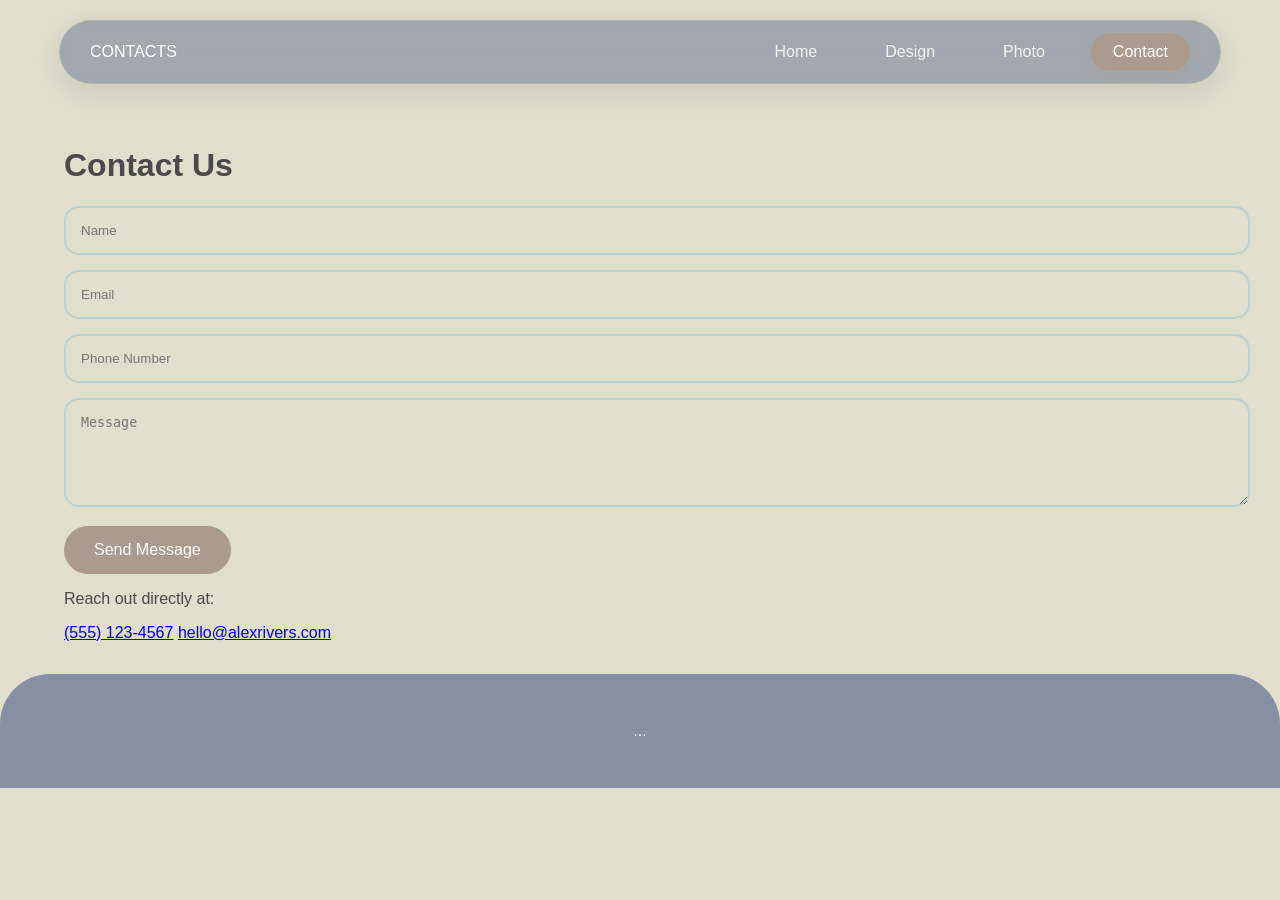
<file: contact.html>
<!DOCTYPE html>
<html lang="en">
<head>
    <meta charset="UTF-8">
    <title>Portfolio | Contact</title>
    <link rel="stylesheet" href="style.css">
</head>
<body>
    <nav class="main-nav">
        <div class="logo">CONTACTS</div>
        <ul>
            <li><a href="index.html">Home</a></li>
            <li><a href="design.html">Design</a></li>
            <li><a href="photo.html">Photo</a></li>
            <li><a href="contact.html" class="active">Contact</a></li>
        </ul>
    </nav>

    <main class="container">
        <div class="contact-card">
            <h1>Contact Us</h1>
            <form id="contact-form">
                <div class="input-group">
                    <input type="text" placeholder="Name" required>
                    <input type="email" placeholder="Email" required>
                </div>
                <input type="tel" placeholder="Phone Number">
                <textarea placeholder="Message" rows="5"></textarea>
                <button type="submit" class="submit-btn">Send Message</button>
            </form>

            <div class="author-details">
                <p>Reach out directly at:</p>
                <a href="tel:5551234567">(555) 123-4567</a>
                <a href="mailto:hello@alexrivers.com">hello@alexrivers.com</a>
            </div>
        </div>
    </main>

    <footer class="footer-nav">...</footer>
</body>
</html>
</file>
<file: style.css>
:root {
    --taupe: #ab9b8e;
    --slate: #8690a2;
    --mist: #bdd1d3;
    --sage: #e0decd;
    --text-dark: #4a4a4a;
}

body {
    background-color: var(--sage);
    color: var(--text-dark);
    font-family: 'Quicksand', 'Segoe UI', sans-serif; /* Soft, rounded font */
    margin: 0;
    padding: 0;
}

/* Rounded Navigation */
.main-nav {
    display: flex;
    justify-content: space-between;
    align-items: center;
    padding: 1.5rem 5%;
    background-color: var(--slate);
    margin: 20px;
    border-radius: 50px; /* pill shape */
    color: white;
}

.main-nav ul {
    display: flex;
    list-style: none;
    gap: 1.5rem;
    margin: 0;
}

.main-nav a {
    color: var(--sage);
    text-decoration: none;
    font-weight: 600;
    padding: 8px 16px;
    border-radius: 20px;
    transition: all 0.3s ease;
}

.main-nav a:hover, .main-nav a.active {
    background-color: var(--taupe);
    color: white;
}

/* Profiles & Sections */
.container {
    padding: 2rem 5%;
}

.profile-header {
    background: var(--mist);
    padding: 3rem;
    border-radius: 40px; /* Soft corners */
    text-align: center;
    margin-bottom: 2rem;
}

.author-img {
    width: 200px;
    height: 200px;
    border-radius: 50%; /* Circular */
    border: 8px solid var(--sage);
    object-fit: cover;
}

/* Masonry Grid with Soft Edges */
.masonry-grid {
    display: grid;
    grid-template-columns: repeat(auto-fill, minmax(250px, 1fr));
    grid-auto-rows: 250px;
    gap: 20px;
}

.grid-item {
    background: white;
    border-radius: 30px; /* Rounded images */
    overflow: hidden;
    box-shadow: 0 10px 20px rgba(0,0,0,0.05);
}

.grid-item img {
    width: 100%;
    height: 100%;
    object-fit: cover;
}

/* Forms & Buttons */
input, textarea {
    width: 100%;
    padding: 15px;
    margin-bottom: 15px;
    border: 2px solid var(--mist);
    border-radius: 15px;
    background: var(--sage);
}

.submit-btn, .collapsible {
    background-color: var(--taupe);
    color: white;
    padding: 15px 30px;
    border: none;
    border-radius: 30px;
    cursor: pointer;
    font-size: 1rem;
    transition: transform 0.2s;
}

.submit-btn:hover {
    transform: scale(1.05);
}

/* Footer */
.footer-nav {
    background-color: var(--slate);
    color: white;
    padding: 3rem;
    border-radius: 50px 50px 0 0;
    text-align: center;
}
/* Previous colors/nav styles remain the same... */

.gallery-header {
    display: flex;
    align-items: center;
    justify-content: space-between;
    background: var(--mist);
    padding: 40px;
    border-radius: 40px;
    margin-bottom: 30px;
    gap: 20px;
}

.header-art {
    max-width: 40%;
    border-radius: 25px;
    box-shadow: 0 10px 30px rgba(0,0,0,0.05);
}

.collapsible-content {
    max-height: 0;
    overflow: hidden;
    transition: max-height 0.6s cubic-bezier(0.4, 0, 0.2, 1);
    opacity: 0;
}

.collapsible-content.active {
    opacity: 1;
}

.masonry-grid {
    display: grid;
    grid-template-columns: repeat(auto-fill, minmax(220px, 1fr));
    grid-auto-rows: 180px;
    grid-auto-flow: dense; /* The "magic" property for puzzle fitting */
    gap: 20px;
    padding: 30px 0;
}

.grid-item {
    border-radius: 25px;
    overflow: hidden;
    background-color: var(--mist);
}

/* Wide and Tall Variations */
.grid-item.wide { grid-column: span 2; }
.grid-item.tall { grid-row: span 2; }

.grid-item img {
    width: 100%;
    height: 100%;
    object-fit: cover;
}/* Color Palette Refresher: 
   Taupe: #ab9b8e | Slate: #8690a2 | Mist: #bdd1d3 | Sage: #e0decd 
*/

.main-nav {
    /* Position fixed or sticky makes the glass effect visible during scroll */
    position: sticky;
    top: 20px;
    z-index: 1000;
    
    /* The Glass Effect */
    background: rgba(134, 144, 162, 0.7); /* Slate Blue with 70% opacity */
    backdrop-filter: blur(12px); /* Frosted blur */
    -webkit-backdrop-filter: blur(12px); /* Safari support */
    
    border: 1px solid rgba(224, 222, 205, 0.3); /* Subtle light border */
    margin: 0 auto 30px auto;
    width: 90%;
    max-width: 1100px;
    border-radius: 50px;
    padding: 12px 30px;
    display: flex;
    justify-content: space-between;
    align-items: center;
    box-shadow: 0 8px 32px 0 rgba(0, 0, 0, 0.1);
}

.main-nav a {
    text-decoration: none;
    color: #f4f3ee; /* Slightly brighter for contrast on glass */
    padding: 10px 22px;
    border-radius: 25px;
    transition: all 0.4s cubic-bezier(0.4, 0, 0.2, 1);
    font-weight: 500;
}

.main-nav a:hover, .main-nav a.active {
    background: rgba(171, 155, 142, 0.9); /* Taupe with glass feel */
    color: white;
    box-shadow: 0 4px 15px rgba(0, 0, 0, 0.1);
}/* Navigation Hover Styling */
.main-nav ul li a, 
.footer-links a {
    position: relative;
    display: inline-block;
    transition: all 0.4s cubic-bezier(0.175, 0.885, 0.32, 1.275); /* Bouncy soft transition */
}

/* The Hover State for Main Nav */
.main-nav ul li a:hover {
    background-color: rgba(224, 222, 205, 0.2); /* Soft highlight using #e0decd */
    transform: translateY(-2px) scale(1.05);
    color: #ffffff !important;
    box-shadow: 0 10px 20px rgba(0, 0, 0, 0.1);
}

/* Active Page Indicator */
.main-nav ul li a.active {
    background-color: var(--taupe);
    color: white !important;
    box-shadow: 0 4px 12px rgba(171, 155, 142, 0.4);
}

/* Footer Navigation Hover */
.footer-links a {
    padding: 5px 10px;
    border-radius: 15px;
}

.footer-links a:hover {
    color: var(--mist) !important;
    background-color: rgba(255, 255, 255, 0.1);
    transform: scale(1.1);
}

/* Interactive Magnetic Feel (Optional refinement) */
.main-nav ul li a:active {
    transform: scale(0.95);
}
/* Page Load Animation */
body {
    opacity: 0;
    transform: translateY(10px);
    animation: fadeInPage 0.8s ease-out forwards;
}

@keyframes fadeInPage {
    from {
        opacity: 0;
        transform: translateY(10px);
    }
    to {
        opacity: 1;
        transform: translateY(0);
    }
}

/* Delay for Gallery Items */
/* This makes the grid items pop in one after another */
.grid-item {
    opacity: 0;
    animation: fadeInItem 0.5s ease-out forwards;
}

@keyframes fadeInItem {
    to {
        opacity: 1;
    }
}

/* Staggered loading: First 5 items pop in slightly slower */
.grid-item:nth-child(1) { animation-delay: 0.1s; }
.grid-item:nth-child(2) { animation-delay: 0.2s; }
.grid-item:nth-child(3) { animation-delay: 0.3s; }
.grid-item:nth-child(4) { animation-delay: 0.4s; }
.grid-item:nth-child(5) { animation-delay: 0.5s; }
</file>
